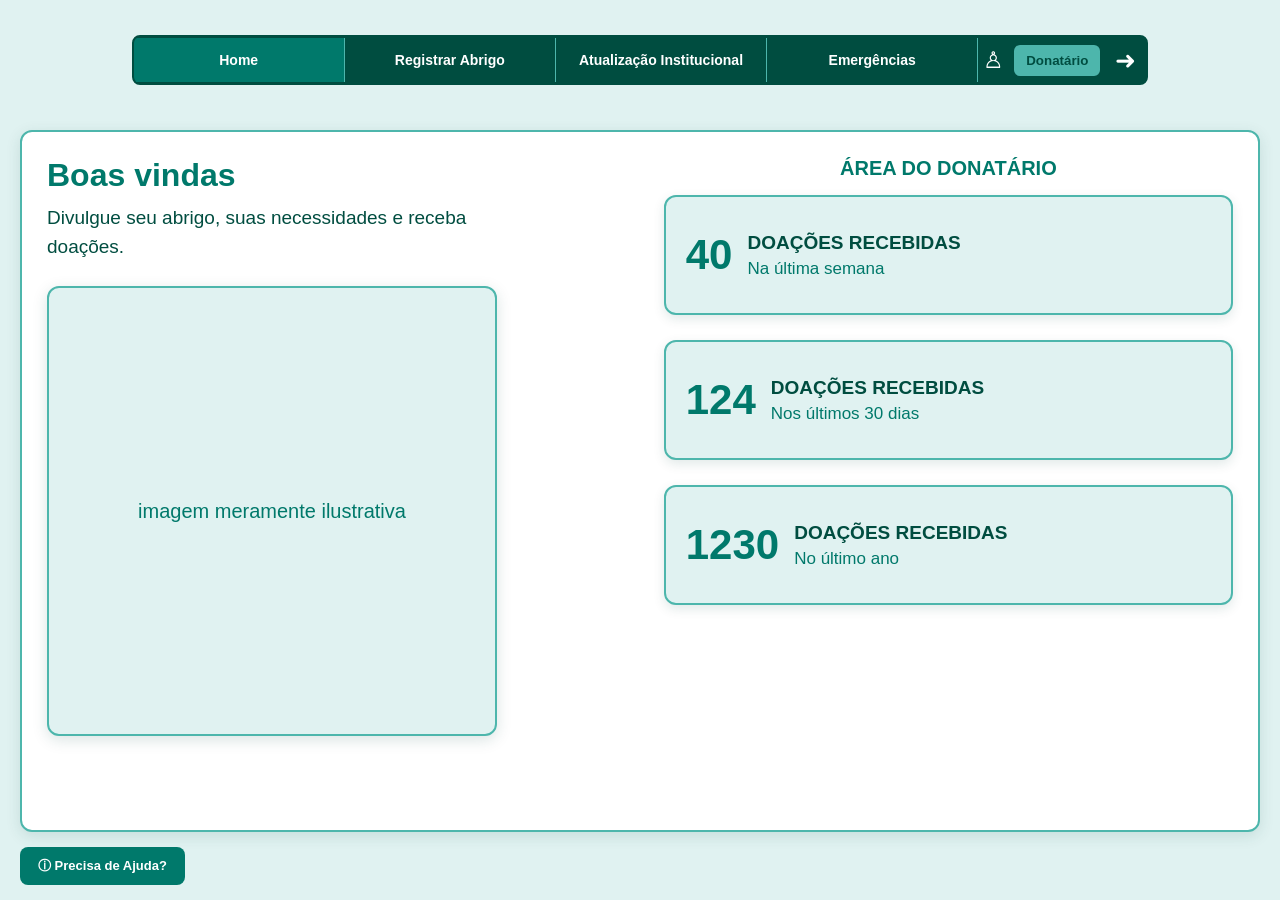
<file: aba de boas vindas/index.html>
<!DOCTYPE html>
<html lang="pt-br">

<head>
    <meta charset="UTF-8">
    <meta name="viewport" content="width=device-width, initial-scale=1.0">
    <title>Área do Donatário</title>
    <link rel="stylesheet" href="style.css">
</head>

<body>

    <!-- MENU SUPERIOR -->
    <header class="menu">
        <nav>
            <a href="#" class="inicio">Home</a>
            <a href="#">Registrar Abrigo</a>
            <a href="#">Atualização Institucional</a>
            <a href="#">Emergências</a>
            <span class="usuario">♙</span>
            <button class="donatario">Donatário</button>
            <span class="sair">➜</span>
        </nav>
    </header>

    <!-- CAIXA PRINCIPAL -->
    <main class="container">

        <!-- LADO ESQUERDO -->
        <section class="boas-vindas">

            <h1>Boas vindas</h1>

            <h2>
                Divulgue seu abrigo, suas necessidades
                e receba doações.
            </h2>

            <!-- IMAGEM ILUSTRATIVA -->
            <div class="caixa-imagem_ilustrativa">
                imagem meramente ilustrativa
            </div>

        </section>

        <!-- ÁREA DO DONATÁRIO -->
        <section class="area-doacoes">

            <h3>ÁREA DO DONATÁRIO</h3>

            <div class="card">
                <span class="numero">40</span>

                <div class="informacoes">
                    <p>DOAÇÕES RECEBIDAS</p>
                    <span>Na última semana</span>
                </div>
            </div>

            <div class="card">
                <span class="numero">124</span>

                <div class="informacoes">
                    <p>DOAÇÕES RECEBIDAS</p>
                    <span>Nos últimos 30 dias</span>
                </div>
            </div>

            <div class="card">
                <span class="numero">1230</span>

                <div class="informacoes">
                    <p>DOAÇÕES RECEBIDAS</p>
                    <span>No último ano</span>
                </div>
            </div>

        </section>

    </main>

    <!-- RODAPÉ -->
    <footer>
        <button class="ajuda">ⓘ Precisa de Ajuda?</button>
    </footer>

</body>
</html>
</file>
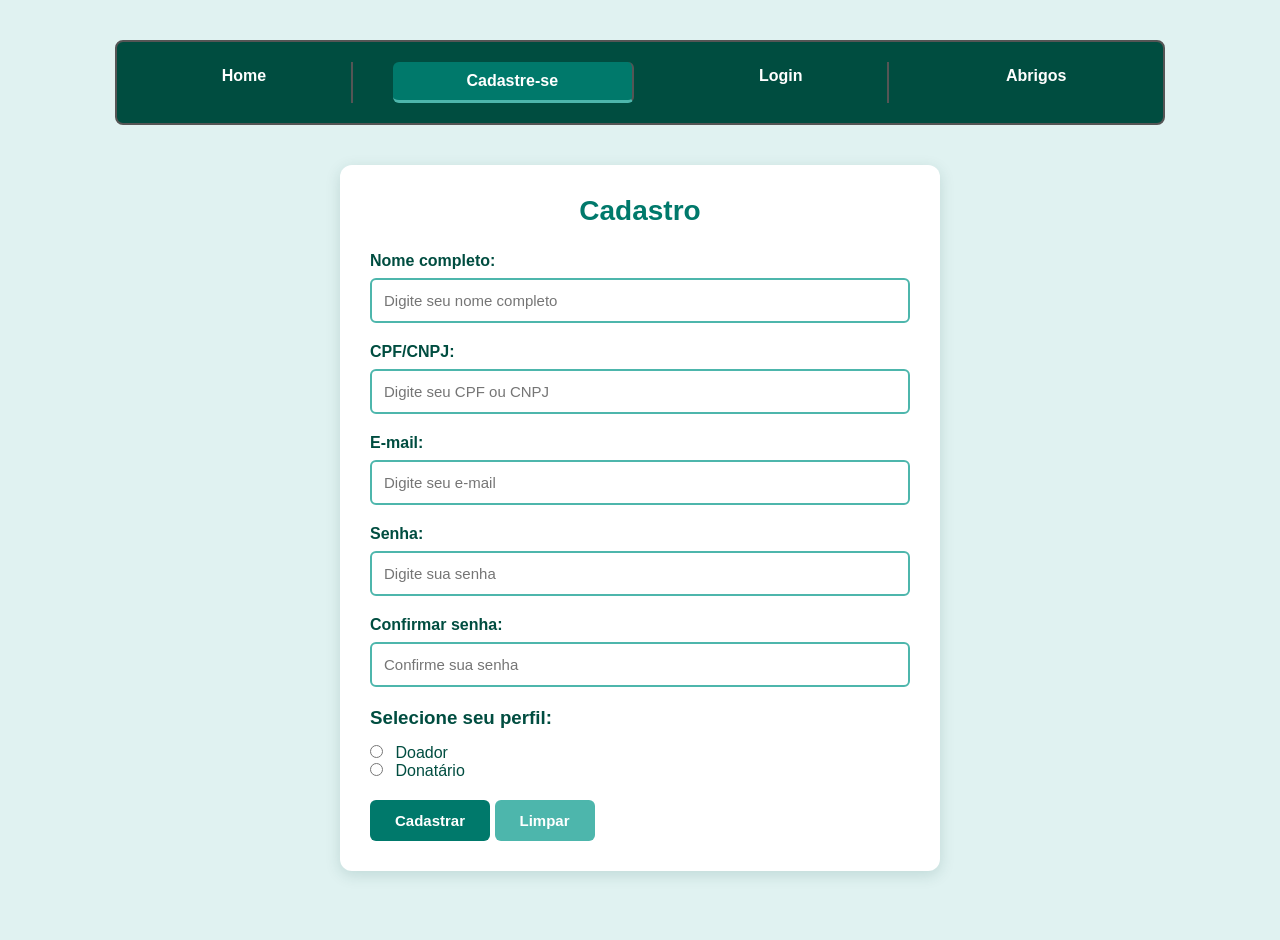
<file: tela de cadastro/index.html>
<!DOCTYPE html>
<html lang="pt-BR">

<head>
    <meta charset="UTF-8">
    <meta name="viewport" content="width=device-width, initial-scale=1.0">

    <title>Cadastro</title>

    <link rel="stylesheet" href="style.css">
</head>

<body>

    <!-- Menu de navegação -->
    <nav>
        <a href="#">Home</a>
        <a href="#cadastro">Cadastre-se</a>
        <a href="#login">Login</a>
        <a href="#abrigos">Abrigos</a>
    </nav>

    <!-- Seção de cadastro -->
    <section id="cadastro" class="mb-5">

        <h2>Cadastro</h2>

        <form id="form-cadastro">

            <!-- Nome completo -->
            <div class="mb-3">
                <label for="nome" class="form-label">
                    Nome completo:
                </label>

                <input
                    type="text"
                    id="nome"
                    name="nome"
                    class="form-control"
                    placeholder="Digite seu nome completo"
                    required
                >
            </div>

            <!-- CPF ou CNPJ -->
            <div class="mb-3">
                <label for="cpf-cnpj" class="form-label">
                    CPF/CNPJ:
                </label>

                <input
                    type="text"
                    id="cpf-cnpj"
                    name="cpf-cnpj"
                    class="form-control"
                    placeholder="Digite seu CPF ou CNPJ"
                    required
                >
            </div>

            <!-- E-mail -->
            <div class="mb-3">
                <label for="email" class="form-label">
                    E-mail:
                </label>

                <input
                    type="email"
                    id="email"
                    name="email"
                    class="form-control"
                    placeholder="Digite seu e-mail"
                    required
                >
            </div>

            <!-- Senha -->
            <div class="mb-3">
                <label for="senha" class="form-label">
                    Senha:
                </label>

                <input
                    type="password"
                    id="senha"
                    name="senha"
                    class="form-control"
                    placeholder="Digite sua senha"
                    minlength="8"
                    required
                >
            </div>

            <!-- Confirmar senha -->
            <div class="mb-3">
                <label for="confirmar-senha" class="form-label">
                    Confirmar senha:
                </label>

                <input
                    type="password"
                    id="confirmar-senha"
                    name="confirmar-senha"
                    class="form-control"
                    placeholder="Confirme sua senha"
                    minlength="8"
                    required
                >
            </div>

            <!-- Seleção de perfil -->
            <div class="mb-3">

                <h3>Selecione seu perfil:</h3>

                <label>
                    <input
                        type="radio"
                        name="perfil"
                        value="doador"
                        required
                    >
                    Doador
                </label>

                <br>

                <label>
                    <input
                        type="radio"
                        name="perfil"
                        value="donatario"
                    >
                    Donatário
                </label>

            </div>

            <!-- Botões -->
            <button type="submit" class="btn btn-primary">
                Cadastrar
            </button>

            <button type="reset" class="btn btn-secondary">
                Limpar
            </button>

        </form>

    </section>

</body>
</html>
</file>
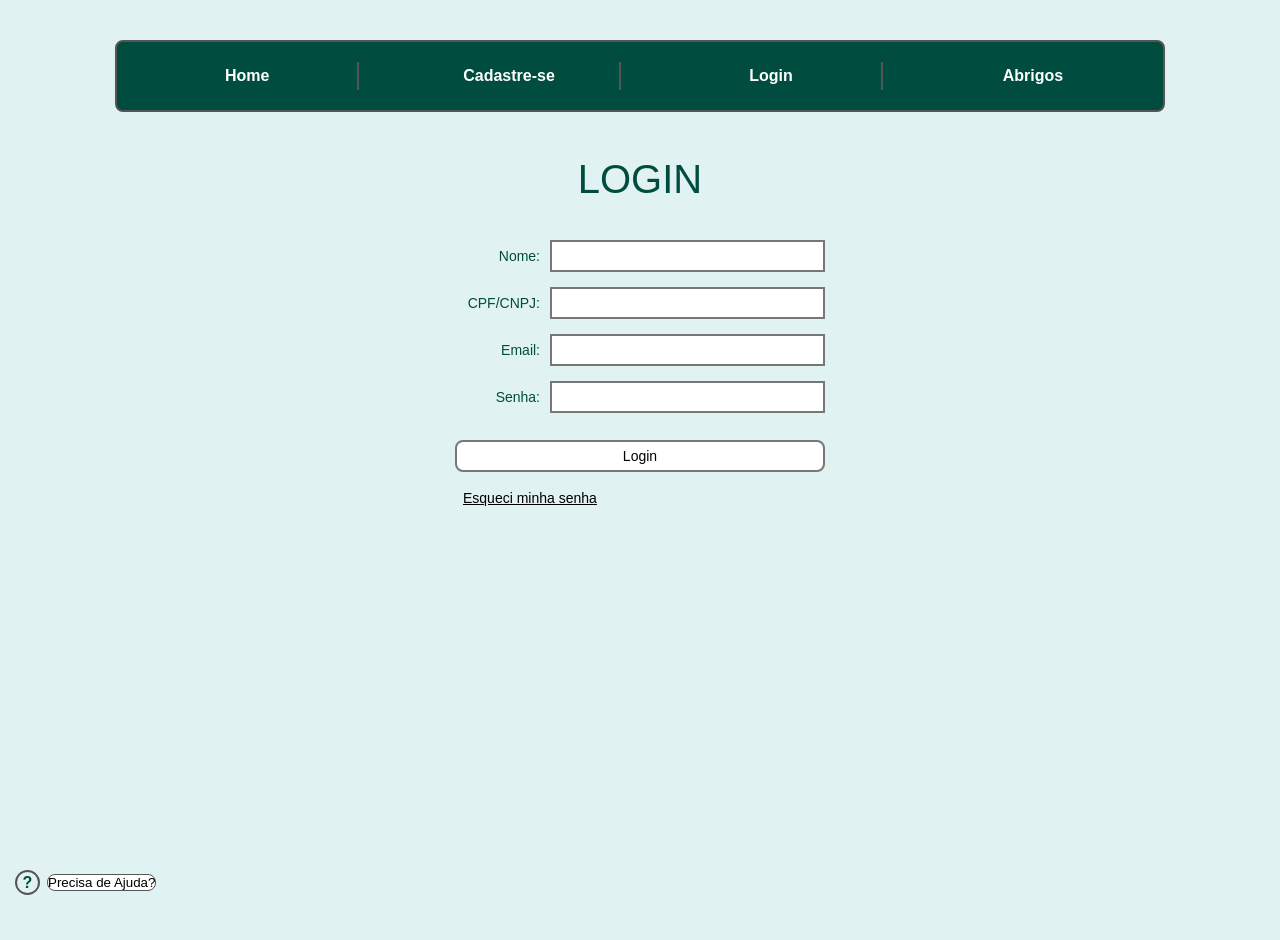
<file: 12-20261110T124216Z-1-001/12/index.html>
<!DOCTYPE html>
<html lang="pt-BR">
<head>
    <meta charset="UTF-8">
    <meta name="viewport" content="width=device-width, initial-scale=1.0">
    <title>Login</title>
    <link rel="stylesheet" href="style.css">

    
</head>

<body>

    <div class="pagina">

    

        <nav>
        
            <a href="#">Home</a>
            <a href="#">Cadastre-se</a>
            <a href="#" class="">Login</a>
            <a href="#">Abrigos</a>
        </nav>

        <main class="login">

            <h1>LOGIN</h1>

            <form action="#" method="post">

                <div class="campo">
                    <label for="nome">Nome:</label>
                    <input type="text" id="nome" name="nome">
                </div>

                <div class="campo">
                    <label for="cpf">CPF/CNPJ:</label>
                    <input type="text" id="cpf" name="cpf">
                </div>

                <div class="campo">
                    <label for="email">Email:</label>
                    <input type="email" id="email" name="email">
                </div>

                <div class="campo">
                    <label for="senha">Senha:</label>
                    <input type="password" id="senha" name="senha">
                </div>

                <button type="submit" class="botao">
                    Login
                </button>

                <a href="#" class="esqueci">
                    Esqueci minha senha
                </a>

            </form>

        </main>

        <div class="ajuda">
            <div class="interrogacao">?</div>
            <button type="button">Precisa de Ajuda?</button>
        </div>

    </div>

</body>
</html>
</file>
<file: aba de boas vindas/style.css>
/* CONFIGURAÇÕES GERAIS */

* {
    margin: 0;
    padding: 0;
    box-sizing: border-box;
}

html, body {
    width: 100%;
    min-height: 100%;
}

body {
    font-family: Arial, Helvetica, sans-serif;
    background-color: #E0F2F1;
    color: #004D40;
    min-height: 100vh;

    display: flex;
    flex-direction: column;

    padding: 15px 20px;
}

/* MENU DE NAVEGAÇÃO */

.menu {
    width: 100%;
    margin-bottom: 25px;
}

nav {
    display: flex;
    width: 82%;
    min-height: 50px;
    margin: 20px auto;

    border: 2px solid #004D40;
    border-radius: 8px;
    overflow: hidden;

    background-color: #004D40;
    align-items: center;
    justify-content: space-between;
}

nav a {
    flex: 1;
    text-align: center;
    padding: 14px 8px;

    text-decoration: none;
    color: white;

    border-right: 1px solid #4DB6AC;

    font-size: 14px;
    font-weight: bold;

    transition: 0.3s;
}

nav a:last-child {
    border-right: none;
}

nav a:hover {
    background-color: #4DB6AC;
    color: #004D40;
}

nav a.inicio {
    background-color: #00796B;
    color: white;
}

.usuario {
    color: white;
    font-size: 23px;
    padding: 5px;
}

.donatario {
    background-color: #4DB6AC;
    color: #004D40;

    border: none;
    border-radius: 6px;

    padding: 8px 12px;
    margin: 5px;

    font-weight: bold;
    cursor: pointer;
}

.donatario:hover {
    background-color: white;
}

.sair {
    color: white;
    font-size: 25px;
    margin: 0 10px;
}

/* CAIXA PRINCIPAL */

.container {
    width: 100%;
    flex: 1;
    min-height: 500px;

    background-color: white;

    border: 2px solid #4DB6AC;
    border-radius: 12px;

    display: flex;
    justify-content: space-between;
    align-items: flex-start;

    padding: 25px;

    box-shadow: 0 4px 15px rgba(0, 77, 64, 0.12);
}

/* BOAS VINDAS */

.boas-vindas {
    width: 48%;
}

.boas-vindas h1 {
    color: #00796B;
    font-size: 32px;
    font-weight: bold;
    margin-bottom: 10px;
}

.boas-vindas h2 {
    color: #004D40;
    font-size: 19px;
    font-weight: normal;
    max-width: 430px;
    line-height: 1.5;
}

/* IMAGEM ILUSTRATIVA */

.caixa-imagem_ilustrativa {
    width: 450px;
    height: 450px;

    margin-top: 25px;

    background-color: #E0F2F1;

    border: 2px solid #4DB6AC;
    border-radius: 12px;

    padding: 20px;

    font-family: sans-serif;
    font-size: 20px;
    line-height: 1.4;
    text-align: center;

    color: #00796B;

    display: flex;
    align-items: center;
    justify-content: center;

    box-shadow: 0 4px 15px rgba(0, 77, 64, 0.15);
}

/* ÁREA DO DONATÁRIO */

.area-doacoes {
    width: 48%;

    display: flex;
    flex-direction: column;
    align-items: center;

    gap: 25px;
}

.area-doacoes h3 {
    color: #00796B;
    font-size: 20px;
    font-weight: bold;
    margin-bottom: -10px;
}

/* CAIXAS DE DOAÇÕES */

.card {
    width: 100%;
    min-height: 120px;

    background-color: #E0F2F1;

    border: 2px solid #4DB6AC;
    border-radius: 12px;

    display: flex;
    align-items: center;

    padding: 20px;
    gap: 15px;

    box-shadow: 0 4px 12px rgba(0, 77, 64, 0.12);

    transition: 0.3s;
}

.card:hover {
    transform: translateY(-3px);
    box-shadow: 0 6px 15px rgba(0, 77, 64, 0.2);
}

/* NÚMEROS */

.numero {
    color: #00796B;
    font-size: 42px;
    font-weight: bold;
}

/* INFORMAÇÕES */

.informacoes p {
    color: #004D40;
    font-size: 19px;
    font-weight: bold;
    margin-bottom: 5px;
}

.informacoes span {
    color: #00796B;
    font-size: 17px;
}

/* RODAPÉ */

footer {
    width: 100%;
    padding-top: 15px;
}

.ajuda {
    background-color: #00796B;
    color: white;

    border: none;
    border-radius: 8px;

    padding: 10px 18px;
    font-size: 13px;
    font-weight: bold;

    cursor: pointer;
    transition: 0.3s;
}

.ajuda:hover {
    background-color: #004D40;
}

/* RESPONSIVIDADE */

@media (max-width: 700px) {

    body {
        padding: 10px;
    }

    nav {
        width: 100%;
        flex-wrap: wrap;
        margin: 10px auto;
    }

    nav a {
        min-height: 40px;
        font-size: 11px;
    }

    .container {
        flex-direction: column;
        gap: 30px;
        min-height: 75vh;
        padding: 15px;
    }

    .boas-vindas {
        width: 100%;
    }

    .boas-vindas h1 {
        font-size: 27px;
    }

    .caixa-imagem_ilustrativa {
        width: 100%;
        max-width: 450px;
        aspect-ratio: 1 / 1;
        height: auto;

        padding: 8px;
        font-size: 14px;
    }

    .area-doacoes {
        width: 100%;
        gap: 18px;
    }

    .area-doacoes h3 {
        font-size: 18px;
    }

    .card {
        width: 100%;
        min-height: 110px;
    }

    .numero {
        font-size: 35px;
    }

    .informacoes p {
        font-size: 16px;
    }

    .informacoes span {
        font-size: 14px;
    }

    .ajuda {
        width: auto;
    }
}
</file>
<file: tela de cadastro/style.css>
nav {
            display: flex;
            width: 82%;
            margin: 40px auto;
            border: 2px solid #555;
            border-radius: 8px;
            overflow: hidden;
        }

        nav a {
            flex: 1;
            text-align: center;
            padding: 5px;
            text-decoration: none;
            color: black;
            border-right: 2px solid #555;
            font-size: 14px;
        }

        nav a:last-child {
            border-right: none;
        }

        nav a.ativo {
            background: #91b4ed;
        }


        /* Configurações gerais */
* {
    margin: 0;
    padding: 0;
    box-sizing: border-box;
}

body {
    font-family: Arial, Helvetica, sans-serif;
    background-color: #E0F2F1;
    color: #004D40;
    min-height: 100vh;
}

/* Menu de navegação */
nav {
    background-color: #004D40;
    padding: 20px;
    display: flex;
    justify-content: center;
    gap: 40px;
}

nav a {
    color: white;
    text-decoration: none;
    font-size: 16px;
    font-weight: bold;
    transition: 0.3s;
}

nav a:hover {
    color: #4DB6AC;
}

/* Seção de cadastro */
section {
    background-color: white;
    max-width: 600px;
    margin: 40px auto;
    padding: 30px;
    border-radius: 12px;
    box-shadow: 0 4px 15px rgba(0, 77, 64, 0.15);
}

/* Título */
h2 {
    color: #00796B;
    text-align: center;
    margin-bottom: 25px;
    font-size: 28px;
}

h3 {
    color: #004D40;
    margin-bottom: 15px;
}

/* Campos do formulário */
.mb-3 {
    margin-bottom: 20px;
}

.form-label {
    display: block;
    margin-bottom: 8px;
    font-weight: bold;
    color: #004D40;
}

.form-control {
    width: 100%;
    padding: 12px;
    border: 2px solid #4DB6AC;
    border-radius: 6px;
    font-size: 15px;
    outline: none;
    transition: 0.3s;
}

/* Efeito ao clicar nos campos */
.form-control:focus {
    border-color: #00796B;
    box-shadow: 0 0 5px rgba(0, 121, 107, 0.3);
}

/* Seleção de perfil */
input[type="radio"] {
    accent-color: #00796B;
    margin-right: 8px;
}

form label {
    cursor: pointer;
}

/* Botões */
button {
    padding: 12px 25px;
    border: none;
    border-radius: 6px;
    font-size: 15px;
    font-weight: bold;
    cursor: pointer;
    transition: 0.3s;
}

/* Botão cadastrar */
.btn-primary {
    background-color: #00796B;
    color: white;
}

.btn-primary:hover {
    background-color: #004D40;
}

/* Botão limpar */
.btn-secondary {
    background-color: #4DB6AC;
    color: white;
}

.btn-secondary:hover {
    background-color: #00796B;
}

/* Responsividade para celulares */
@media (max-width: 650px) {

    nav {
        gap: 15px;
        flex-wrap: wrap;
    }

    section {
        margin: 20px;
        padding: 20px;
    }

    button {
        width: 100%;
        margin-bottom: 10px;
    }
}

/* Aba atual do menu */
nav a[href="#cadastro"] {
    background-color: #00796B;
    color: white;
    padding: 10px 18px;
    border-radius: 6px;
    border-bottom: 3px solid #4DB6AC;
}

/* Efeito ao passar o mouse */
nav a[href="#cadastro"]:hover {
    background-color: #4DB6AC;
    color: #004D40;
}
</file>
<file: 12-20261110T124216Z-1-001/12/style.css>
nav {
            display: flex;
            width: 82%;
            margin: 40px auto;
            border: 2px solid #555;
            border-radius: 8px;
            overflow: hidden;
        }

        nav a {
            flex: 1;
            text-align: center;
            padding: 5px;
            text-decoration: none;
            color: black;
            border-right: 2px solid #555;
            font-size: 14px;
        }

        nav a:last-child {
            border-right: none;
        }

        nav a.ativo {
            background: #91b4ed;
        }


        /* Configurações gerais */
* {
    margin: 0;
    padding: 0;
    box-sizing: border-box;
}

body {
    font-family: Arial, Helvetica, sans-serif;
    background-color: #E0F2F1;
    color: #004D40;
    min-height: 100vh;
}

/* Menu de navegação */
nav {
    background-color: #004D40;
    padding: 20px;
    display: flex;
    justify-content: center;
    gap: 40px;
}

nav a {
    color: white;
    text-decoration: none;
    font-size: 16px;
    font-weight: bold;
    transition: 0.3s;
}

nav a:hover
 {
    color: #4DB6AC;
}

        /* Formulário */
        .login {
            width: 370px;
            max-width: 90%;
            margin: 45px auto;
        }

        h1 {
            text-align: center;
            font-size: 40px;
            font-weight: normal;
            margin-bottom: 38px;
        }

        .campo {
            display: flex;
            align-items: center;
            margin-bottom: 15px;
            gap: 10px;
        }

        .campo label {
            width: 85px;
            text-align: right;
            font-size: 14px;
        }

        .campo input {
            flex: 1;
            min-width: 0;
            height: 32px;
            border: 2px solid #777;
            padding: 5px;
        }

        .botao {
            width: 100%;
            height: 32px;
            margin-top: 12px;
            border: 2px solid #777;
            border-radius: 8px;
            background: white;
            font-size: 14px;
            cursor: pointer;
        }

        .esqueci {
            display: block;
            margin: 18px 0 0 8px;
            font-size: 14px;
            color: black;
        }

        /* Ajuda */
        .ajuda {
            position: absolute;
            bottom: 5px;
            left: 15px;
            display: flex;
            align-items: center;
            gap: 7px;
            font-size: 13px;
        }

        .interrogacao {
            border: 2px solid #555;
            border-radius: 50%;
            width: 25px;
            height: 25px;
            display: flex;
            align-items: center;
            justify-content: center;
            font-weight: bold;
            font-size: 16px;
        }

        .ajuda button {
            border: 1px solid #555;
            border-radius: 8px;
            background: white;
            cursor: pointer;
        }

        @media (max-width: 600px) {
            .pagina {
                width: 100%;
            }

            nav {
                width: 95%;
                margin: 25px auto;
            }

            nav a {
                font-size: 12px;
            }

            .login {
                margin-top: 35px;
            }
        }
        

/* Aba atual do menu */
    nav a[href="#login"] {
        background-color: #00796B;
        color: white;
        padding: 10px 18px;
        border-radius: 6px;
        border-bottom: 3px solid #4DB6AC;
}

/* Efeito ao passar o mouse */
        nav a[href="#login"]:hover {
        background-color: #4DB6AC;
        color: #004D40;
}
</file>
